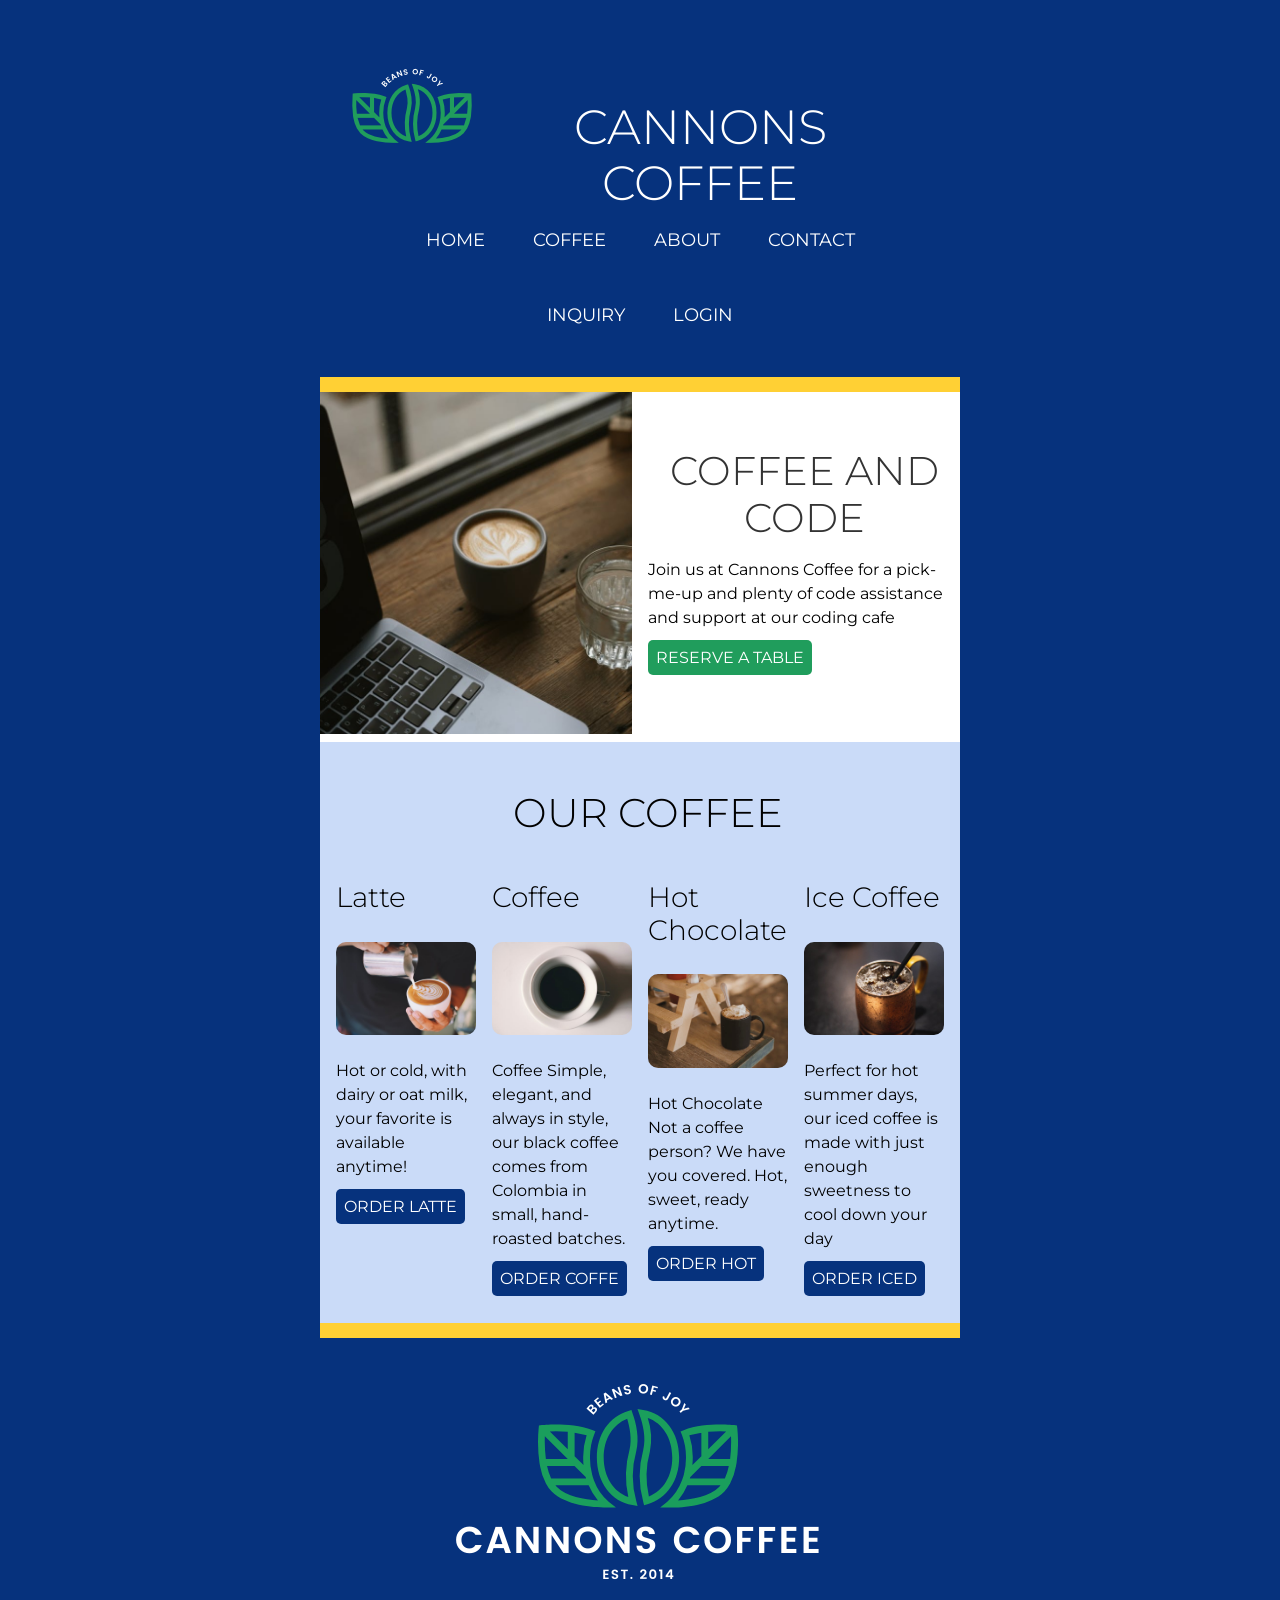
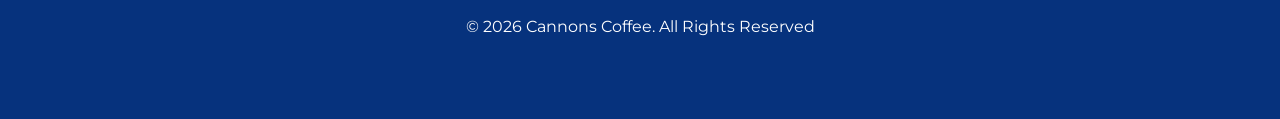
<file: index.html>
<!DOCTYPE html>
<html lang="en">

<head>
    <meta charset="UTF-8">
    <meta name="viewport" content="width=device-width, initial-scale=1.0">
    <title>Cannon Cofee</title>
    <link rel="stylesheet" href="css/styles.css">
</head>

<body>
    <div class="container">
        <header>
            <div class="logo">
                <img src="./images/logo-nav.png" alt="Cannons Coffee Logo, Beans of Joy">
                <h1>CANNONS COFFEE</h1>
            </div>
            <nav>
                <ul>
                    <li><a href="index.html" target="_blank">home</a></li>
                    <li><a href="latte.html" target="_blank">coffee</a></li>
                    <li><a href="https://www.nasa.gov/contact/" target="_blank">about</a></li>
                    <li><a href="mailto:lydiase.baziga@gmail.com">contact</a></li>
                    <li><a href="inquiry.html" target="_blank">Inquiry</a></li>
                    <li><a href="login.html" target="_blank">Login</a></li>
                </ul>
            </nav>
        </header>

        <main>
            <div class="cards1">
                <div class="card1">
                    <img src="./images/coffee-computer.jpg" alt="Laptop with a cup of coffee and a glass of waterr"
                        class="computer">
                </div>
                <div class="card2">
                    <h2>coffee and code </h2>
                    <p> Join us at Cannons Coffee for a pick-me-up and plenty of code assistance and support at our
                        coding cafe
                    </p>
                    <p><a href="https://www.starbucks.com/menu/drinks/protein-beverages" target="_blank"
                            class="button1">Reserve a table</a></p>
                </div>
            </div>


            <h2 class="ourcoffee">our coffee</h2>
            <div class="cards2">
                <div class="cards coffee">
                    <h3>Latte</h3>
                    <img src="./images/latte.jpg" alt="Latte in a cup">
                    <p>
                        Hot or cold, with dairy or oat milk, your favorite is available anytime!
                    </p>
                    <p><a href="https://www.starbucks.com/menu/product/28499/hot" target="_blank" class="button">Order
                            Latte</a></p>
                </div>
                <div class="card">
                    <h3>Coffee</h3>
                    <img src="./images/coffee.jpg" alt="Coffee in a cup">
                    <p>Coffee
                        Simple, elegant, and always in style, our black coffee comes from Colombia in small,
                        hand-roasted batches.
                    </p>
                    <p><a href="https://www.starbucks.com/menu/product/28576/hot" target="_blank" class="button">Order
                            Coffe</a></p>
                </div>

                <div class="card">
                    <h3>Hot Chocolate</h3>
                    <img src="./images/hotchoc.jpg" alt="Hot Chocolate in a cup with whipped cream">
                    <p>Hot Chocolate
                        Not a coffee person? We have you covered. Hot, sweet, ready anytime.

                    </p>
                    <p><a href="https://www.starbucks.com/menu/product/28576/hot" target="_blank" class="button">Order
                            Hot</a></p>
                </div>
                <div class="card">
                    <h3>Ice Coffee</h3>
                    <img src="./images/iced.jpg" alt="Iced coffee in a mug with a straw">
                    <p>Perfect for hot summer days, our iced coffee is made with just enough sweetness to cool down your
                        day
                    </p>
                    <p><a href="https://www.starbucks.com/menu/product/28733/iced" target="_blank" class="button">Order
                            Iced</a></p>
                </div>
            </div>
        </main>

        <footer>
            <img src="./images/logo-footer.png" alt="Cannons Coffee, Beans of Joy! Est. 2014">
            <p>&copy; 2026 Cannons Coffee. All Rights Reserved</p>
        </footer>
    </div>
</body>

</html>
</file>
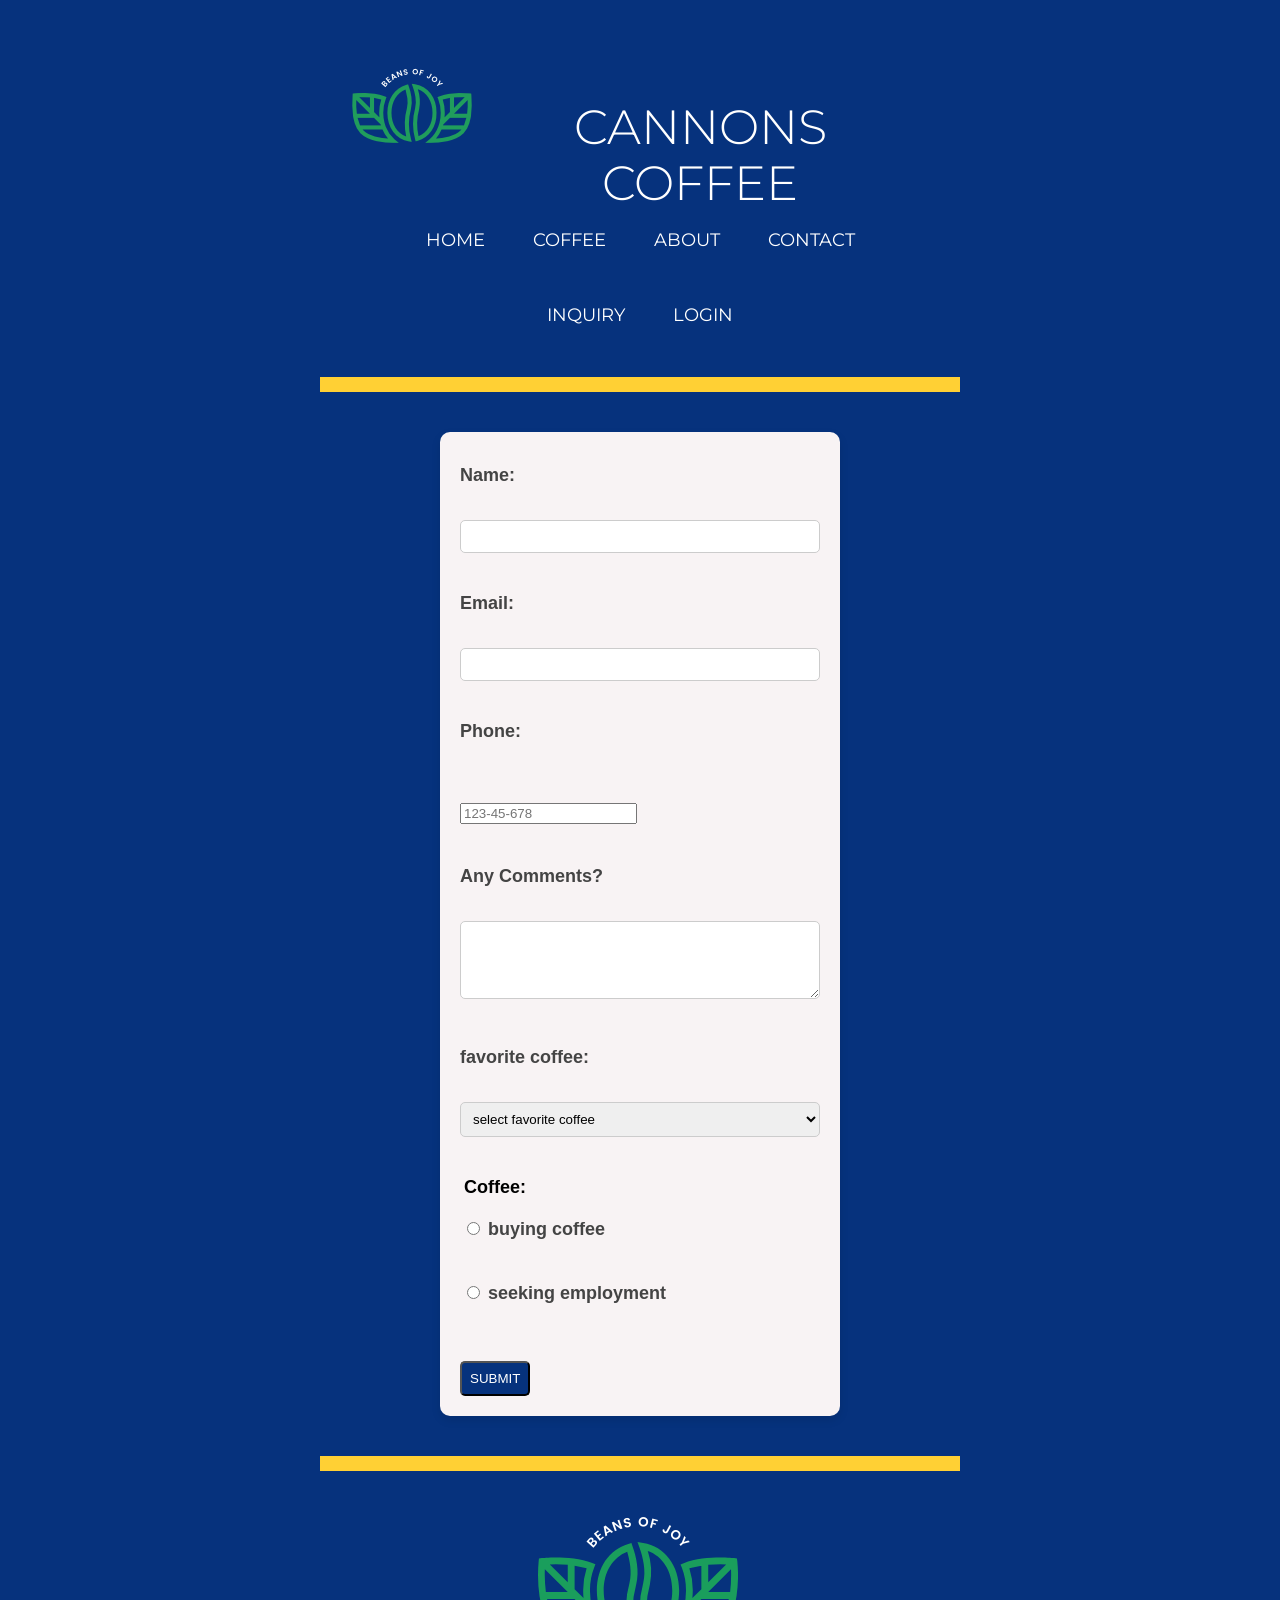
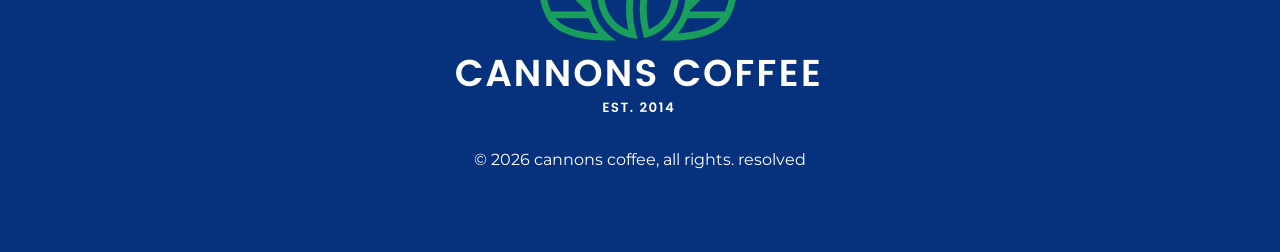
<file: inquiry.html>
<!DOCTYPE html>
<html lang="en">

<head>
    <meta charset="UTF-8">
    <meta name="viewport" content="width=device-width, initial-scale=1.0">
    <title>latte</title>
    <link rel="stylesheet" href="css/styles.css">
</head>

<body>
    <div class="container">
        <header>
            <div class="logo">
                <img src="./images/logo-nav.png" alt="Cannons Coffee Logo, Beans of Joy">
                <h1>CANNONS COFFEE</h1>
            </div>
            <nav>
                <ul>
                    <li><a href="index.html" target="_blank">home</a></li>
                    <li><a href="latte.html" target="_blank">coffee</a></li>
                    <li><a href="https://www.nasa.gov/contact/" target="_blank">about</a></li>
                    <li><a href="mailto:lydiase.baziga@gmail.com">contact</a></li>
                    <li><a href="inquiry.html" target="_blank">Inquiry</a></li>
                    <li><a href="login.html" target="_blank">Login</a></li>
                </ul>
            </nav>
        </header>
        <main>
            <form id="form">

                <!-- Name -->
                <label for="name">Name:</label><br>
                <input type="text" id="name" name="name" required><br><br>

                <!-- Email -->
                <label for="email">Email:</label><br>
                <input type="email" id="email" name="email" required><br><br>

                <!-- Number -->
                <label for="phone">Phone:</label><br><br>
                <input type="tel" id="phone" name="phone" placeholder="123-45-678" required><br><br>

                <!-- Comments -->
                <label for="comments">Any Comments?</label><br>
                <textarea id="comments" name="comments" rows="4" cols="40"></textarea><br><br>

                <!-- favorite coffee-->
                <label for="coffee">favorite coffee:</label><br>
                <select id="coffee" name="coffee">
                    <option value="">select favorite coffee</option>
                    <option value="vanila">vanila</option>
                    <option value="moca">Moca</option>
                    <option value="hotchoc">Hot Chocolate</option>
                </select><br><br>

                <!-- Favorite coffee -->
                <fieldset>
                    <legend>Coffee:</legend>
                    <label><input type="radio" name="toppings" value="buyingcoffee"> buying coffee</label><br>
                    <label><input type="radio" name="toppings" value="seekingemployment"> seeking employment</label><br>
                </fieldset><br>

                <!-- Submit Button -->
                <button type="submit" value="submit">Submit</button>
            </form>

        </main>
        <footer>
            <img src="./images/logo-footer.png" alt="Cannons Coffee, Beans of Joy! Est. 2014">
            <p>&copy; 2026 cannons coffee, all rights. resolved</p>
        </footer>
    </div>
    <script src="js/custom-inquiry.js"></script>
</body>

</html>
</file>
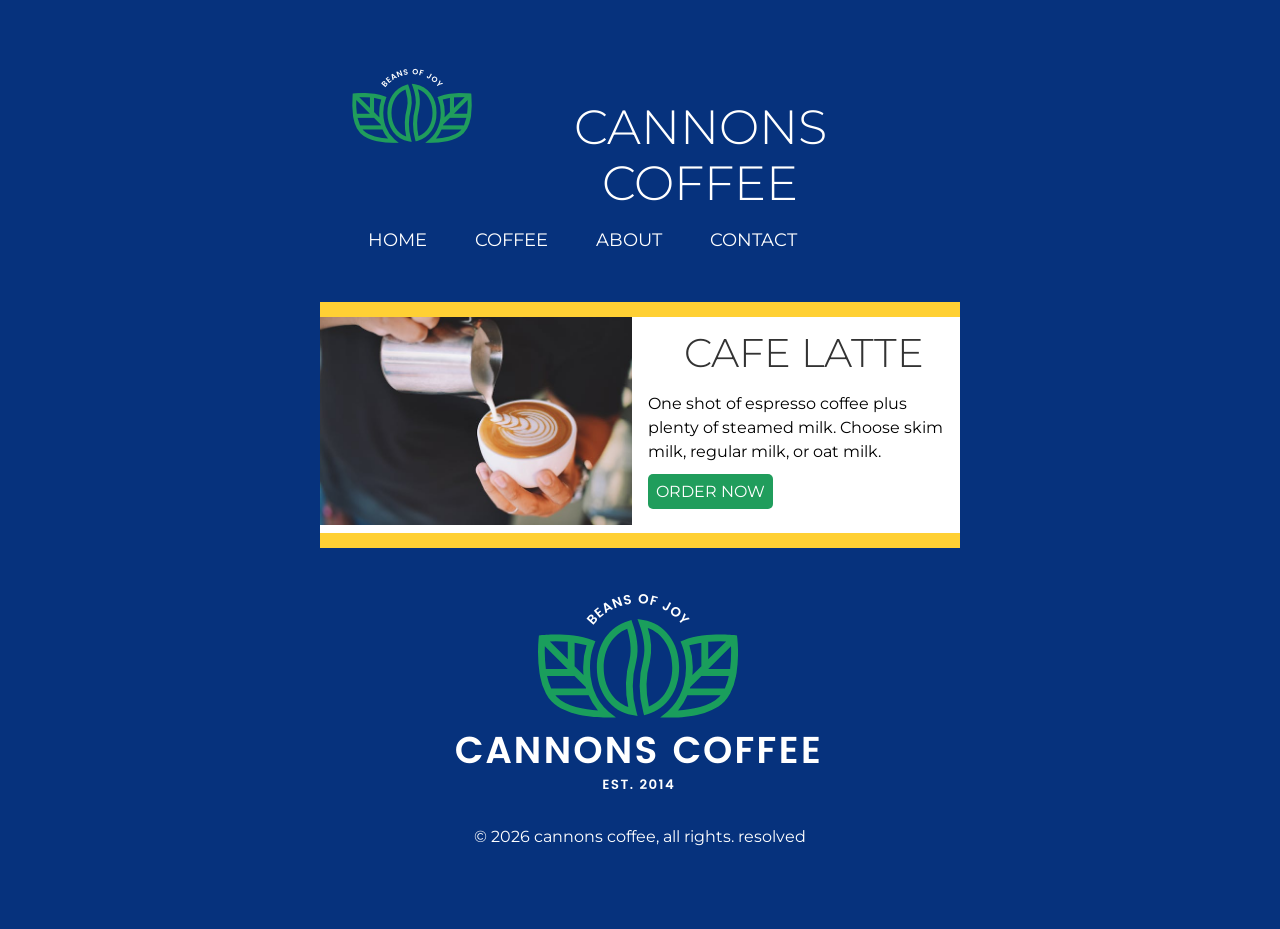
<file: latte.html>
<!DOCTYPE html>
<html lang="en">

<head>
    <meta charset="UTF-8">
    <meta name="viewport" content="width=device-width, initial-scale=1.0">
    <title>latte</title>
    <link rel="stylesheet" href="css/styles.css">
</head>

<body>
    <div class="container">
        <header>
            <div class="logo">
                <img src="./images/logo-nav.png" alt="Cannons Coffee Logo, Beans of Joy">
                <h1>CANNONS COFFEE</h1>
            </div>
            <nav>
                <ul>
                    <li><a href="index.html" target="_blank">home</a></li>
                    <li><a href="latte.html" target="_blank">coffee</a></li>
                    <li><a href="https://www.nasa.gov/contact/" target="_blank">about</a></li>
                    <li><a href="mailto:lydiase.baziga@gmail.com">contact</a></li>
                </ul>
            </nav>
        </header>
        <main>
            <div class="cards1">
                <div class="card1">
                    <img src="./images/latte.jpg" alt="Latte in a cup" class="latte">
                </div>
                <div class="card2">
                    <h2>Cafe Latte</h2>
                    <p> One shot of espresso coffee plus plenty of steamed milk. Choose skim milk, regular milk, or oat
                        milk.
                    </p>
                    <p><a href="https://www.starbucks.com/menu/drinks/protein-beverages" target="_blank"
                            class="button1">
                            Order Now
                        </a></p>
                </div>
            </div>
        </main>
        <footer>
            <img src="./images/logo-footer.png" alt="Cannons Coffee, Beans of Joy! Est. 2014">
            <p>&copy; 2026 cannons coffee, all rights. resolved</p>
        </footer>
    </div>
</body>

</html>
</file>
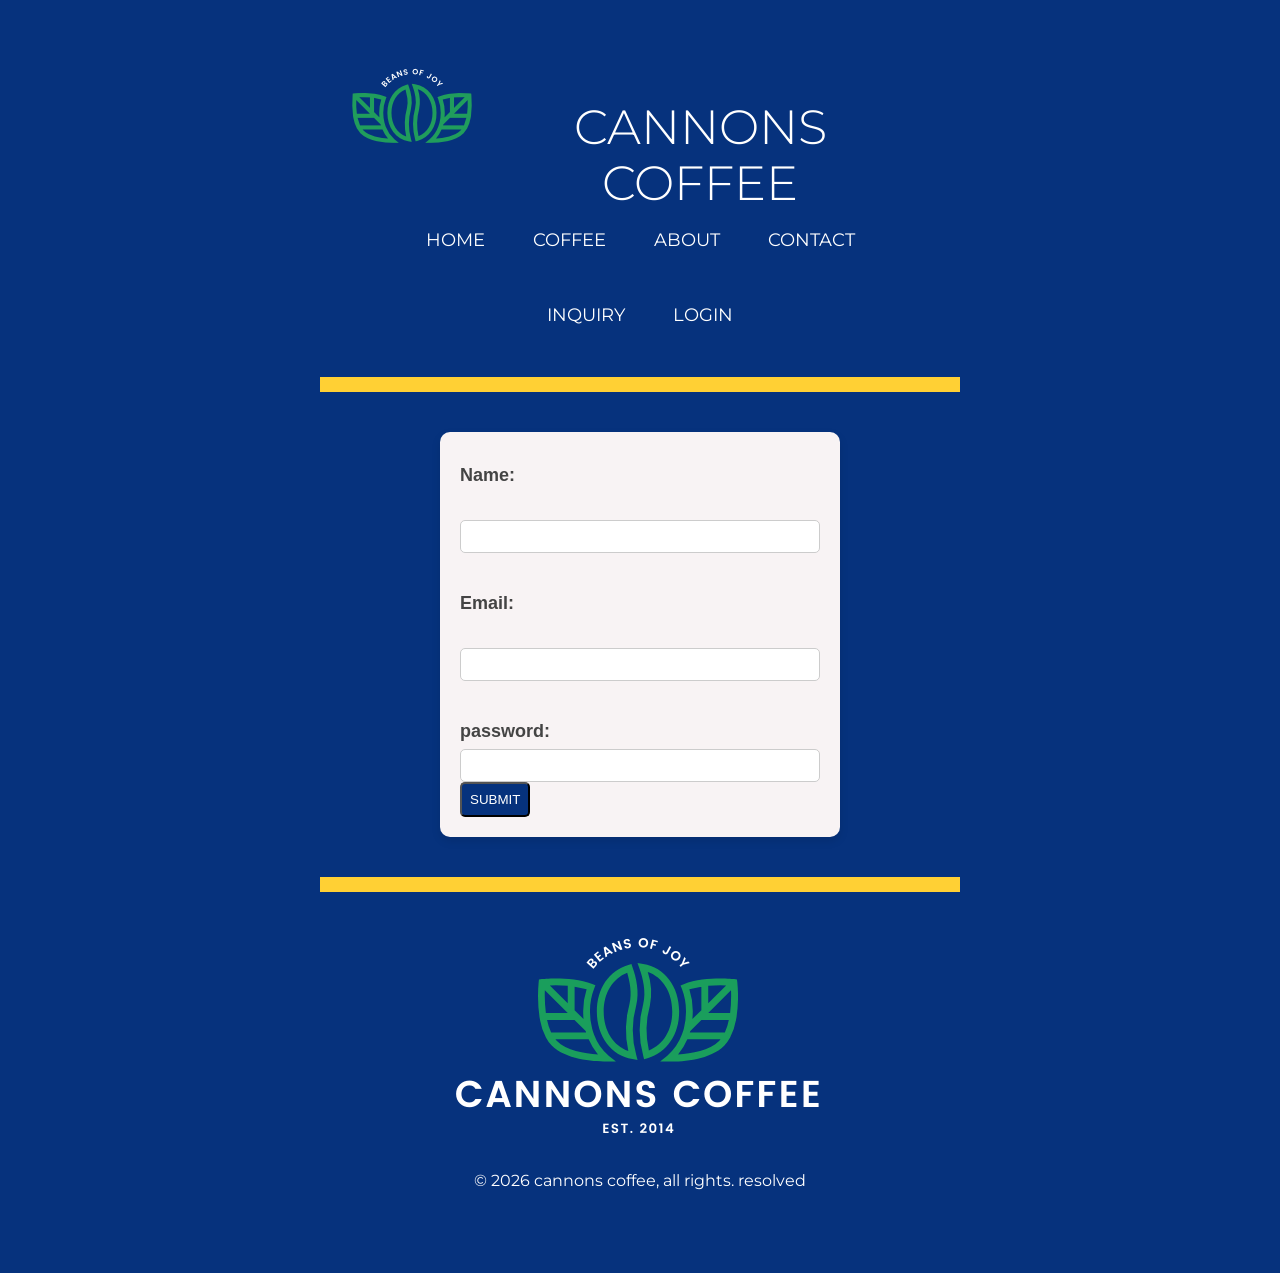
<file: login.html>
<!DOCTYPE html>
<html lang="en">

<head>
    <meta charset="UTF-8">
    <meta name="viewport" content="width=device-width, initial-scale=1.0">
    <title>latte</title>
    <link rel="stylesheet" href="css/styles.css">
</head>

<body>
    <div class="container">
        <header>
            <div class="logo">
                <img src="./images/logo-nav.png" alt="Cannons Coffee Logo, Beans of Joy">
                <h1>CANNONS COFFEE</h1>
            </div>
            <nav>
                <ul>
                    <li><a href="index.html" target="_blank">home</a></li>
                    <li><a href="latte.html" target="_blank">coffee</a></li>
                    <li><a href="https://www.nasa.gov/contact/" target="_blank">about</a></li>
                    <li><a href="mailto:lydiase.baziga@gmail.com">contact</a></li>
                    <li><a href="inquiry.html" target="_blank">Inquiry</a></li>
                    <li><a href="login.html" target="_blank">Login</a></li>
                </ul>
            </nav>
        </header>

        <main>
            <form id="form">

                <!-- Name -->
                <label for="name">Name:</label><br>
                <input type="text" id="name" name="name" required><br><br>

                <!-- Email -->
                <label for="email">Email:</label><br>
                <input type="email" id="email" name="email" required><br><br>

                <!-- Password -->
                <label for="password">password: </label>
                <input type="password" name="password" id="password" required>
                <br>
                <!-- Submit Button -->
                <button type="submit" value="submit">Submit</button>
                <div class="coffeelogin"></div>
            </form>
        </main>

        <footer>
            <img src="./images/logo-footer.png" alt="Cannons Coffee, Beans of Joy! Est. 2014">
            <p>&copy; 2026 cannons coffee, all rights. resolved</p>
        </footer>
    </div>
    <script src="js/custom-login.js"></script>
</body>

</html>
</file>
<file: css/styles.css>
@import url('https://fonts.googleapis.com/css2?family=Montserrat:ital,wght@0,100..900;1,100..900&display=swap');
/* BASIC FORMATTING */
html {
  box-sizing: border-box;
}
*,
*:before,
*:after {
  box-sizing: inherit;
}

:root {
  
  --Black: #000000;
--Catalina: #06327d;
--Bluetiful:#2b70e4;
--Vegan: #209d5c;
--Sunglow: #ffd034;
--White: #ffffff;
--Light-Blue: #cadbf8;
--Montserrat: Montserrat;
}

.container{
    max-width: 1200px;
    margin: 0 auto;
}

body {
    font-family: var(--Montserrat);
  color: var(--Black);
  margin: 0;
  padding: 0;
  font-size: 1.125rem;
  line-height: 1.5;
  background-color: var(--Catalina);
  
}
h1 {
    text-transform: uppercase;
    font-size: 3rem;
 font-weight: 300;
 line-height: 1.1667;
 margin: 0;
 color: var(--White);
 font-family: var(--Montserrat);
}
.ourcoffee{
    background-color: var(--Light-Blue);
    color: var(--Black);
    padding-top: 3rem;
    padding-left: 1rem;
    
}
h2 {
    text-transform: uppercase;
    font-size: 2.5rem;
 font-weight: 300;
 line-height: 1.1667;
 margin: 0;
}
h3 {
    font-size: 1.75rem;
 font-weight: 300;
 line-height: 1.1667;
}
p{
 font-size: 1rem;
}

header{
  background-color: var(--Catalina);
    display: flex;
    justify-content: center;
    text-align: center;
    align-items: baseline;
  flex-flow: row wrap;
  border-bottom: solid 15px var(--Sunglow);
  padding: 2rem;
}

nav ul {
  gap: 1rem;
  list-style-type: none;
  padding: 0;
  margin: 0;
  display: flex;
  flex-flow: row wrap;
  justify-content: center;
  
}

nav a {
  align-items: center;
  display: block;
  flex-flow: row wrap;
  text-decoration: none;
  padding: 1rem;
  color: var(--White);

}

img {
  max-width: 100%;
  border-radius: 10px;
  align-items: center;
}
.computer {
border-radius: 0px;
}
.latte{
  border-radius: 0px;
}
.logo{
    display: flex;
    justify-content: space-between;
    align-items: baseline;
}
a {
    text-transform: uppercase;
}
.button1{
    background-color: var(--Vegan);
    color: var(--White);
    border-radius: 5px;
   padding: 0.5rem;
   text-decoration: none;
   text-transform: uppercase;
}
.button{
    color: var(--White);
    border-radius: 5px;
   padding: 0.5rem;
   text-decoration: none;
   text-transform: uppercase;
   background-color: var(--Catalina)
}
button{
    color: var(--White);
    border-radius: 5px;
   padding: 0.5rem;
   text-decoration: none;
   text-transform: uppercase;
   background-color: var(--Catalina);
}


footer{
    background-color: var(--Catalina);
    border-top: solid 15px var(--Sunglow);
  padding: 2rem;
  text-align: center;
  color: var(--White);
}

 .cards1{
    background-color: var(--White);
    display: grid;
    grid-template-columns: 1fr 1fr;
    align-items: center;
     gap: 1rem;
}
.cards2 {
background-color: var(--Light-Blue);
  display: grid;
  grid-template-columns: 1fr;
  gap: 1rem;
  justify-content: center;
  max-width: 1200px;
  margin: 0 auto;
  padding: 1rem;
}
@media (min-width: 650px) {
    .cards2{
        grid-template-columns: 1fr 1fr;
        gap: 1rem;
    }
    header{
    justify-content: center;
}
}

@media (min-width: 1000px) {
    .cards2{
        grid-template-columns: 1fr 1fr 1fr 1fr;
        gap: 1rem;
    }
    header{
    justify-content: space-between;
}
}

form {
	max-width: 400px;
	margin: 40px auto;
	padding: 20px;
	background: rgb(248, 243, 244);
	border-radius: 10px;
	font-family: Arial, sans-serif;
	box-shadow: 0 4px 10px rgba(0, 0, 0, 0.1);
}

.container {
	width: 50%;
	margin: 2rem auto;
}

h2 {
	text-align: center;
	color: #333;
}

label {
	font-weight: bold;
	display: block;
	margin-top: 10px;
	color: #444;
}

input[type="text"],
input[type="email"],
input[type="password"],
select,
textarea {
	width: 100%;
	padding: 8px;
	margin-top: 4px;
	border: 1px solid #ccc;
	border-radius: 5px;
	box-sizing: border-box;
}

fieldset {
	border: none;
	padding: 0;
	margin-top: 10px;
}

legend {
	font-weight: bold;
	margin-bottom: 5px;
}

input[type="checkbox"] {
	margin-right: 8px;
}

/* button {
	display: block;
	width: 100%;
	padding: 10px;
	margin-top: 20px;
	background-color: green;
	color: white;
	border: none;
	border-radius: 5px;
	font-size: 16px;
	cursor: pointer;
} */

/* button:hover {
	background-color: #3e5f85;
} */
</file>
